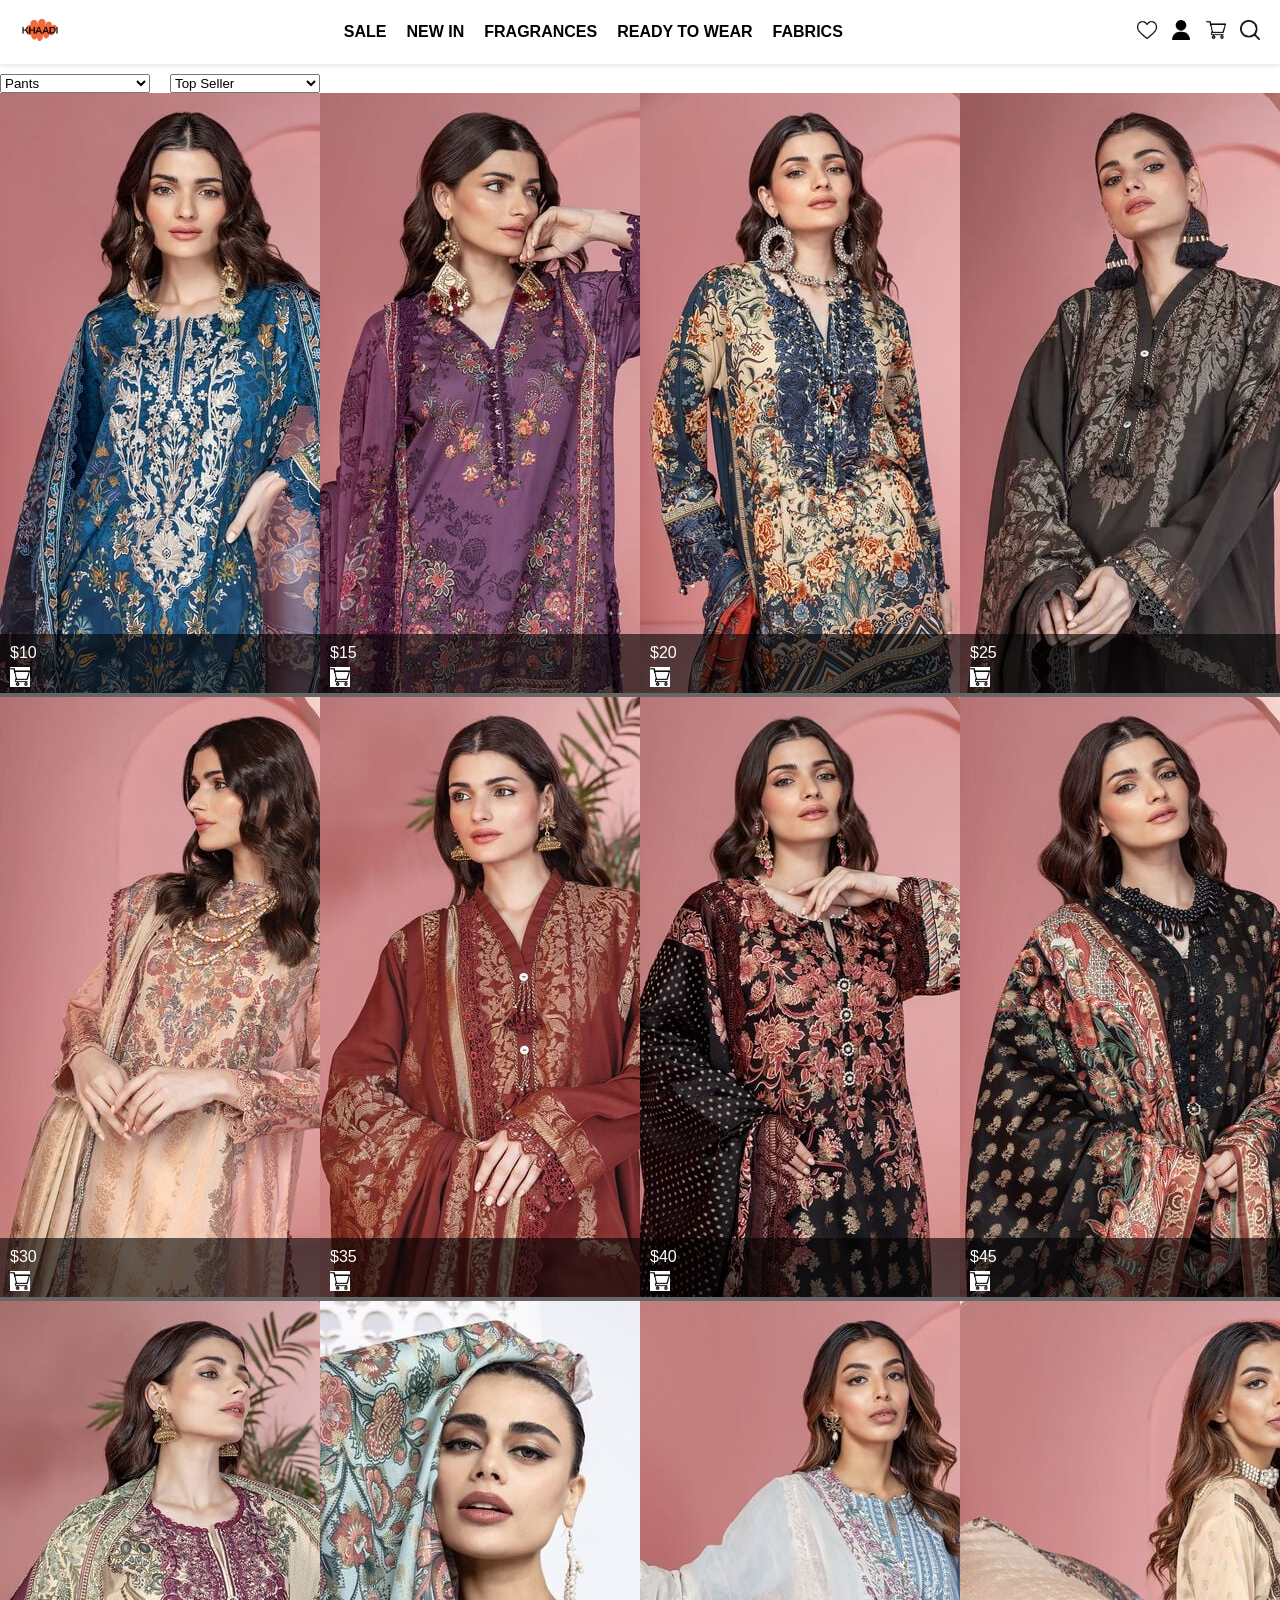
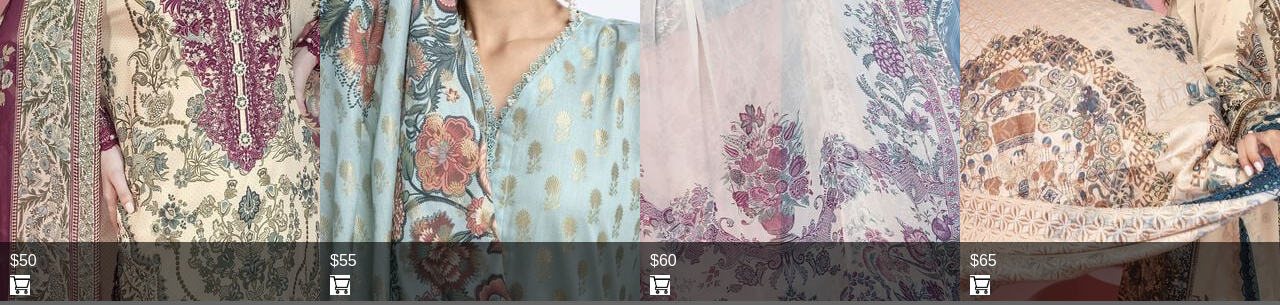
<file: fabrics.html>
<!DOCTYPE html>
<html lang="en">
<head>
    <meta charset="UTF-8">
    <meta name="viewport" content="width=device-width, initial-scale=1.0">
    <title>Fabrics</title>
    <link rel="stylesheet" href="sale.css">
</head>
<body>
    <header>
        <div class="logo">
            <img src="kk.png" alt="Logo">
        </div>
        <nav>
            <ul>
                <li> <a href="sale.html">SALE</a></li>
                <li><a href="newin.html">NEW IN</a></li>
                <li><a href="fragrance.html">FRAGRANCES</a></li>
                <li><a href="readytowear.html">READY TO WEAR</a></li>
                <li><a href="fabrics.html">FABRICS</a></li>
            </ul>
        </nav>
        <div class="icons">
            <img src="heart.png" alt="Icon 1">
            <a href="option.html">   <img src="user.png" alt="Icon 2"></a>
            <a href="user.html">   <img src="shop.png" alt="Icon 3"></a>
            <img src="search.png" alt="Icon 4">
        </div>
    </header>
    <div class="dropdowns">
        <div class="filter-dropdown">
            <select>
                <option value="pants">Pants</option>
                <option value="kurtas">Kurtas</option>
                <option value="shalwar">Shalwar</option>
                <option value="shirt">Shirt</option>
                <option value="duppata">Duppata</option>
            </select>
        </div>
        <div class="new-arrival-dropdown">
            <select>
                <option value="top-seller">Top Seller</option>
                <option value="recommended">Recommended</option>
                <option value="most-popular">Most Popular</option>
                <option value="new-arrival">New Arrival</option>
            </select>
        </div>
    </div>
    <div class="image-grid">
        <div class="image-item">
          <img src="fabric1.jpg" alt="Image 1">
          <div class="image-info">
            <p class="price">$10</p>
            <a href="user.html"> <img src="shop.png" alt="Icon 1"></a>
          </div>
        </div>
        <div class="image-item">
          <img src="fabric2.jpg" alt="Image 2">
          <div class="image-info">
            <p class="price">$15</p>
            <a href="user.html">  <img src="shop.png" alt="Icon 2"></a>
          </div>
        </div>
        <div class="image-item">
          <img src="fabric3.jpg" alt="Image 3">
          <div class="image-info">
            <p class="price">$20</p>
            <a href="user.html">  <img src="shop.png" alt="Icon 3"></a>
          </div>
        </div>
        <div class="image-item">
          <img src="fabric4.webp" alt="Image 4">
          <div class="image-info">
            <p class="price">$25</p>
            <a href="user.html">   <img src="shop.png" alt="Icon 4"></a>
          </div>
        </div>
        <div class="image-item">
          <img src="fabric5.jpg" alt="Image 5">
          <div class="image-info">
            <p class="price">$30</p>
            <a href="user.html">  <img src="shop.png" alt="Icon 5"></a>
          </div>
        </div>
        <div class="image-item">
          <img src="fabric6.jpg" alt="Image 6">
          <div class="image-info">
            <p class="price">$35</p>
            <a href="user.html">  <img src="shop.png" alt="Icon 6"></a>
          </div>
        </div>
        <div class="image-item">
          <img src="faabric 7.jpg" alt="Image 7">
          <div class="image-info">
            <p class="price">$40</p>
            <a href="user.html">  <img src="shop.png" alt="Icon 7"></a>
          </div>
        </div>
        <div class="image-item">
          <img src="fabric8.jpg" alt="Image 8">
          <div class="image-info">
            <p class="price">$45</p>
            <a href="user.html"> <img src="shop.png" alt="Icon 8"></a>
          </div>
        </div>
        <div class="image-item">
          <img src="fabric9.jpg" alt="Image 9">
          <div class="image-info">
            <p class="price">$50</p>
            <a href="user.html"> <img src="shop.png" alt="Icon 9"></a>
          </div>
        </div>
        <div class="image-item">
          <img src="fabric 10.jpg" alt="Image 10">
          <div class="image-info">
            <p class="price">$55</p>
            <a href="user.html"> <img src="shop.png" alt="Icon 10"></a>
          </div>
        </div>
        <div class="image-item">
          <img src="fabric 11.jpg" alt="Image 11">
          <div class="image-info">
            <p class="price">$60</p>
            <a href="user.html">  <img src="shop.png" alt="Icon 11"></a>
          </div>
        </div>
        <div class="image-item">
          <img src="fabric 12.jpg" alt="Image 12">
          <div class="image-info">
            <p class="price">$65</p>
            <a href="user.html">  <img src="shop.png" alt="Icon 12"></a>
          </div>
        </div>
      </div>
</body>
</html>
</file>
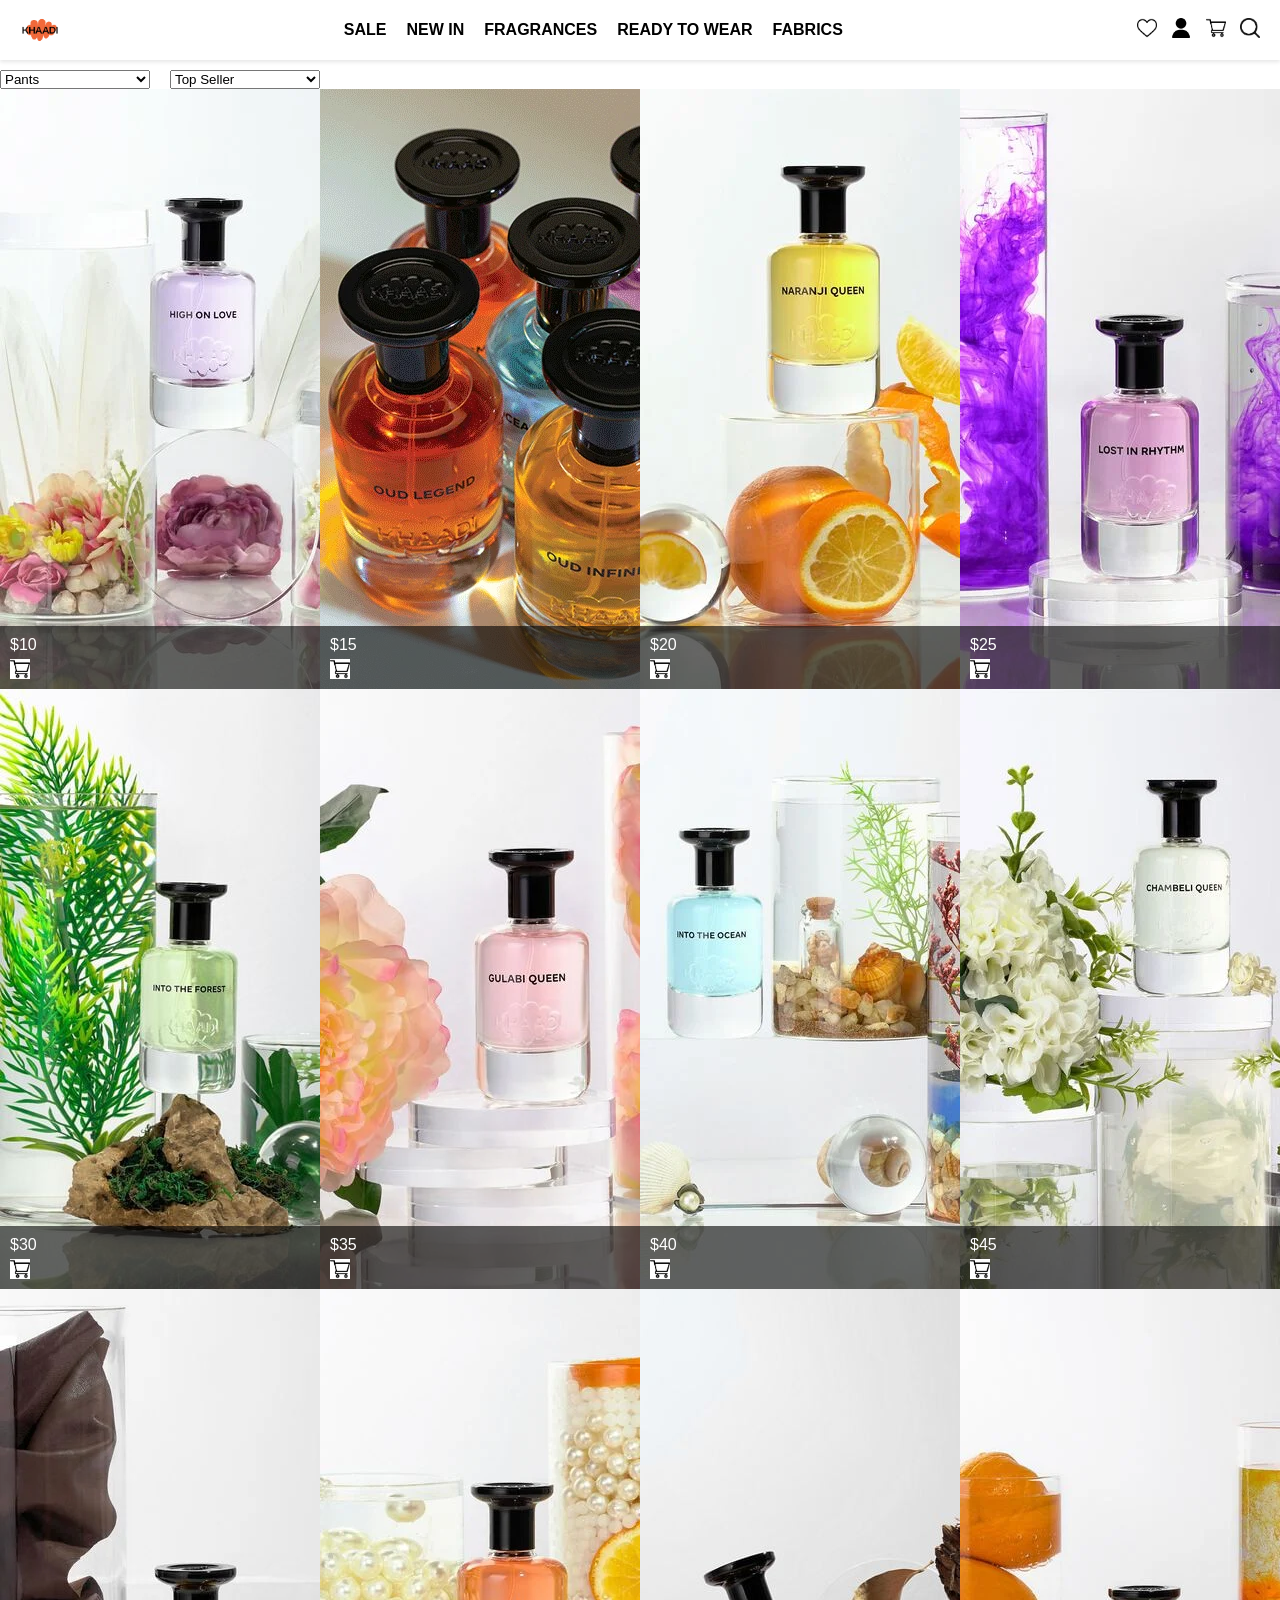
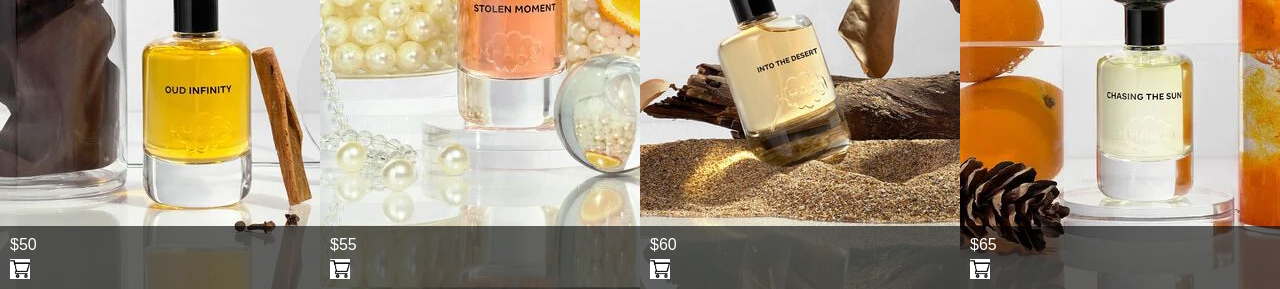
<file: fragrance.html>
<html lang="en"><head>
    <meta charset="UTF-8">
    <meta name="viewport" content="width=device-width, initial-scale=1.0">
    <title>Fragrance </title>
    <link rel="stylesheet" href="sale.css">
</head>
<body>
    <header>
        <div class="logo">
            <img src="kk.png" alt="Logo">
        </div>
        <nav>
            <ul>
                <li> <a href="sale.html">SALE</a></li>
                <li><a href="newin.html">NEW IN</a></li>
                <li><a href="fragrance.html">FRAGRANCES</a></li>
                <li><a href="readytowear.html">READY TO WEAR</a></li>
                <li><a href="fabrics.html">FABRICS</a></li>
            </ul>
        </nav>
        <div class="icons">
            <img src="heart.png" alt="Icon 1">
            <a href="option.html">   <img src="user.png" alt="Icon 2"></a>
            <a href="user.html">   <img src="shop.png" alt="Icon 3"></a>
            <img src="search.png" alt="Icon 4">
        </div>
    </header>
    <div class="dropdowns">
        <div class="filter-dropdown">
            <select>
                <option value="pants">Pants</option>
                <option value="kurtas">Kurtas</option>
                <option value="shalwar">Shalwar</option>
                <option value="shirt">Shirt</option>
                <option value="duppata">Duppata</option>
            </select>
        </div>
        <div class="new-arrival-dropdown">
            <select>
                <option value="top-seller">Top Seller</option>
                <option value="recommended">Recommended</option>
                <option value="most-popular">Most Popular</option>
                <option value="new-arrival">New Arrival</option>
            </select>
        </div>
    </div>
    <div class="image-grid">
        <div class="image-item">
          <img src="f1.webp" alt="Image 1">
          <div class="image-info">
            <p class="price">$10</p>
            <a href="user.html"> <img src="shop.png" alt="Icon 1"></a>
          </div>
        </div>
        <div class="image-item">
          <img src="f2.webp" alt="Image 2">
          <div class="image-info">
            <p class="price">$15</p>
            <a href="user.html">  <img src="shop.png" alt="Icon 2"></a>
          </div>
        </div>
        <div class="image-item">
          <img src="f3.webp" alt="Image 3">
          <div class="image-info">
            <p class="price">$20</p>
            <a href="user.html">  <img src="shop.png" alt="Icon 3"></a>
          </div>
        </div>
        <div class="image-item">
          <img src="f4.webp" alt="Image 4">
          <div class="image-info">
            <p class="price">$25</p>
            <a href="user.html">   <img src="shop.png" alt="Icon 4"></a>
          </div>
        </div>
        <div class="image-item">
          <img src="f5.jpg" alt="Image 5">
          <div class="image-info">
            <p class="price">$30</p>
            <a href="user.html">  <img src="shop.png" alt="Icon 5"></a>
          </div>
        </div>
        <div class="image-item">
          <img src="f6.webp" alt="Image 6">
          <div class="image-info">
            <p class="price">$35</p>
            <a href="user.html">  <img src="shop.png" alt="Icon 6"></a>
          </div>
        </div>
        <div class="image-item">
          <img src="f12.webp" alt="Image 7">
          <div class="image-info">
            <p class="price">$40</p>
            <a href="user.html">  <img src="shop.png" alt="Icon 7"></a>
          </div>
        </div>
        <div class="image-item">
          <img src="f7.webp" alt="Image 8">
          <div class="image-info">
            <p class="price">$45</p>
            <a href="user.html"> <img src="shop.png" alt="Icon 8"></a>
          </div>
        </div>
        <div class="image-item">
          <img src="f8.webp" alt="Image 9">
          <div class="image-info">
            <p class="price">$50</p>
            <a href="user.html"> <img src="shop.png" alt="Icon 9"></a>
          </div>
        </div>
        <div class="image-item">
          <img src="f9.webp" alt="Image 10">
          <div class="image-info">
            <p class="price">$55</p>
            <a href="user.html"> <img src="shop.png" alt="Icon 10"></a>
          </div>
        </div>
        <div class="image-item">
          <img src="f10.jpg" alt="Image 11">
          <div class="image-info">
            <p class="price">$60</p>
            <a href="user.html">  <img src="shop.png" alt="Icon 11"></a>
          </div>
        </div>
        <div class="image-item">
          <img src="f11.webp" alt="Image 12">
          <div class="image-info">
            <p class="price">$65</p>
            <a href="user.html">  <img src="shop.png" alt="Icon 12"></a>
          </div>
        </div>
      </div>


</body></html>
</file>
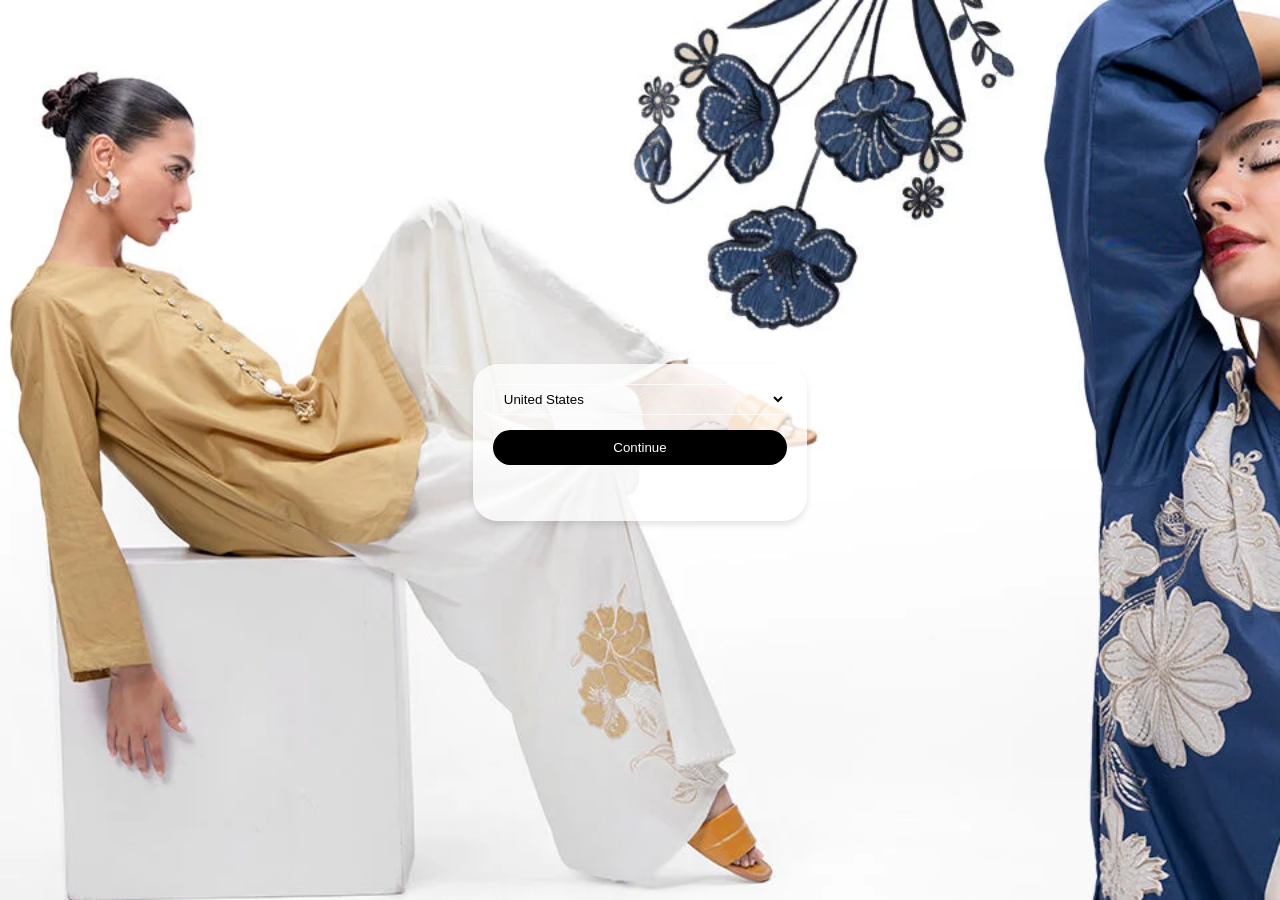
<file: frontpage.html>
<html lang="en"><head>
    <meta charset="UTF-8">
    <meta name="viewport" content="width=device-width, initial-scale=1.0">
    <link rel="stylesheet" href="frontpage.css">
    <title>Country Selection Form</title>

  
</head>
<body>
  
    <form action="firstpage.html">
    
        <select id="country" name="country">
            <option value="us">United States</option>
            <option value="ca">Canada</option>
            <option value="uk">United Kingdom</option>
            <option value="au">Australia</option>
            <option value="au">Global</option>
        </select>
        <button type="submit">Continue</button>
    </form>

</body></html>
</file>
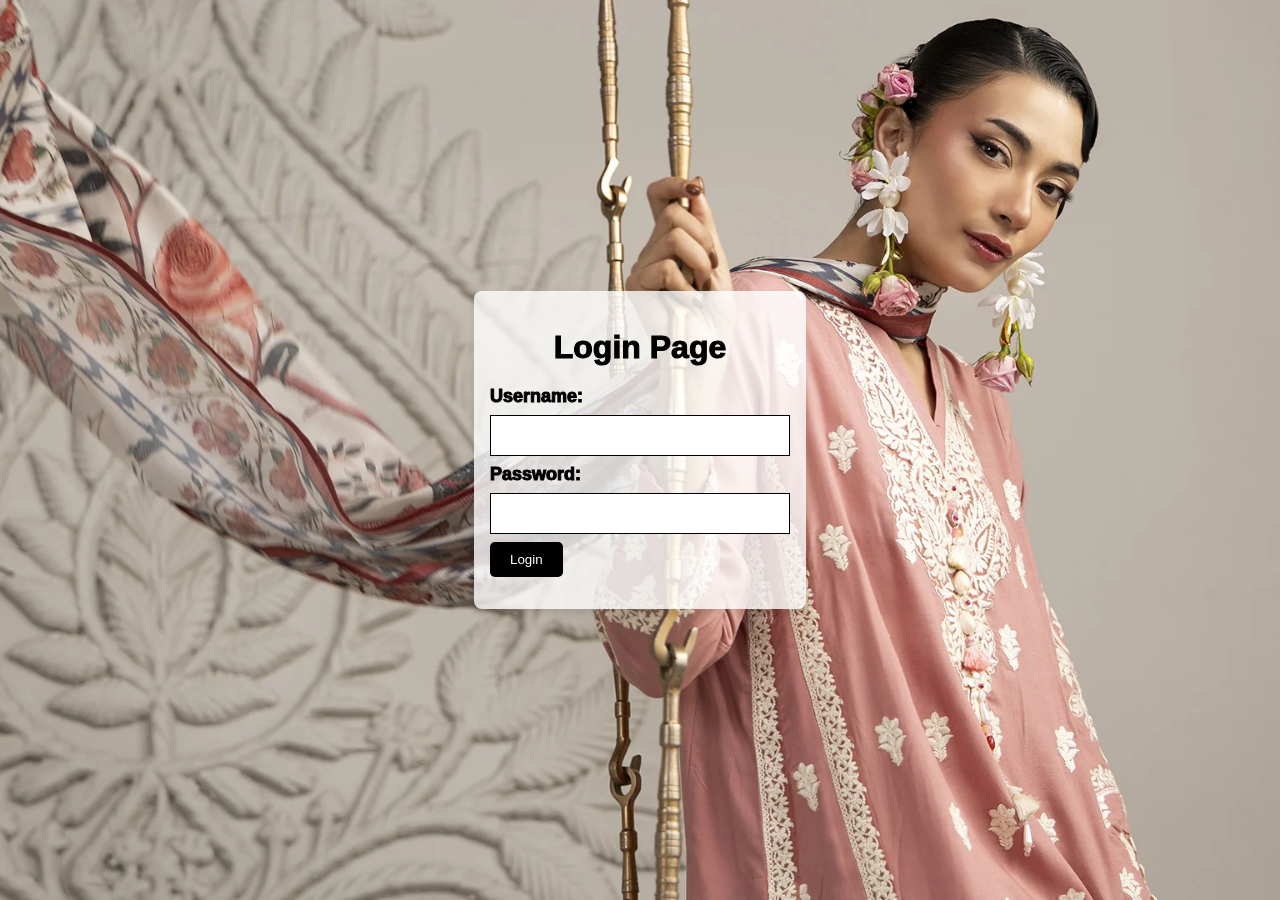
<file: loginpage.html>
<html><head>
    <title>Login Page</title>
    <style>
      body {
        font-family: Arial, sans-serif;
        height: 100%;
        margin: 0;
      }
      
      .bg-img {
        background-image: url("country select.webp");
        min-height: 100vh;
        background-size: cover;
        display: flex;
        flex-direction: column;
        align-items: center;
        justify-content: center;
      }
      
      .container {
        position: relative;
        max-width: 300px;
        padding: 16px;
        background: rgba(255, 255, 255, 0.8);
        border-radius: 8px;
        box-shadow: 0 4px 8px rgba(0, 0, 0, 0.1);
      }
      
      h1 {
        text-align: center;
        color: rgb(0, 0, 0);
        -webkit-text-stroke: 1px black;
        margin-bottom: 20px;
      }
      
      b {
        color: rgb(0, 0, 0);
        font-size: 18px;
        -webkit-text-stroke: 1px black;
      }
      
      input[type="text"], input[type="password"] {
        width: 100%;
        padding: 12px;
        margin: 8px 0;
        border: 1px solid rgb(0, 0, 0);
        box-sizing: border-box;
      }
      
      .button {
        background-color: rgb(0, 0, 0);
        color: white;
        padding: 10px 20px;
        border: none;
        border-radius: 5px;
        cursor: pointer;
      }
      
      .button:hover {
        background-color: #030303;
      }
    </style>
  </head>
  <body>
    <div class="bg-img">
      <div class="container">
        <h1>Login Page</h1>
        <form>
          <label for="username"><b>Username:</b></label>
          <input type="text" id="username" name="username" required="">
          
          <label for="password"><b>Password:</b></label>
          <input type="password" id="password" name="password" required="">
          
          <button class="button">Login</button>
        </form>
      </div>
    </div>
  
  
  </body></html>
</file>
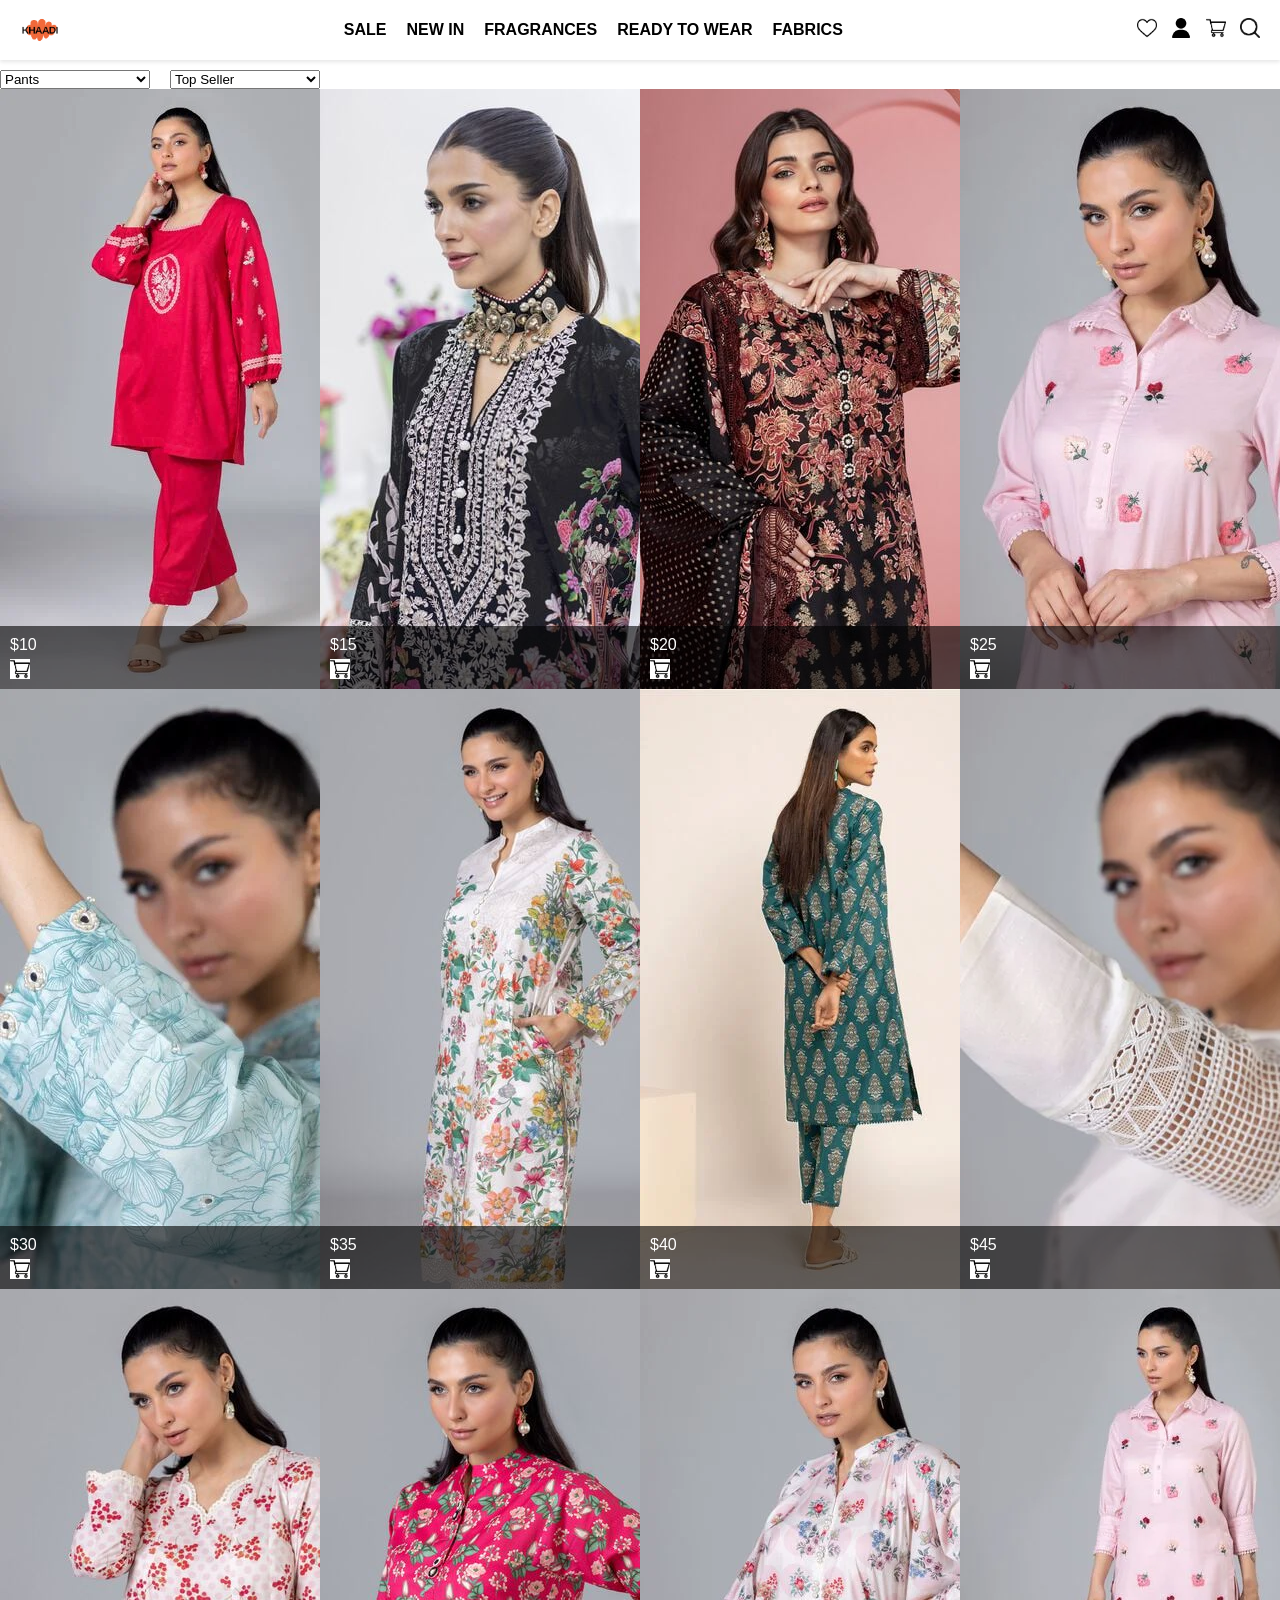
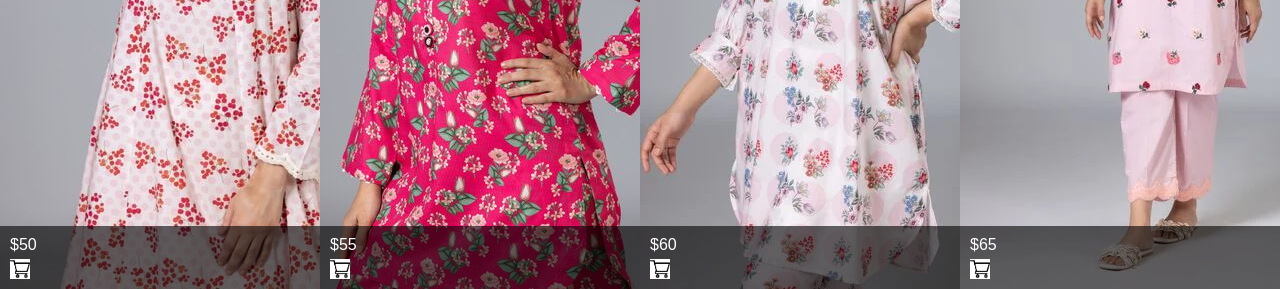
<file: newin.html>
<html lang="en"><head>
    <meta charset="UTF-8">
    <meta name="viewport" content="width=device-width, initial-scale=1.0">
    <title>New In</title>
    <link rel="stylesheet" href="sale.css">
</head>
<body>
    <header>
        <div class="logo">
            <img src="kk.png" alt="Logo">
        </div>
        <nav>
            <ul>
                <li> <a href="sale.html">SALE</a></li>
                <li><a href="newin.html">NEW IN</a></li>
                <li><a href="fragrance.html">FRAGRANCES</a></li>
                <li><a href="readytowear.html">READY TO WEAR</a></li>
                <li><a href="fabrics.html">FABRICS</a></li>
            </ul>
        </nav>
        <div class="icons">
            <img src="heart.png" alt="Icon 1">
            <a href="option.html">   <img src="user.png" alt="Icon 2"></a>
            <a href="user.html">   <img src="shop.png" alt="Icon 3"></a>
            <img src="search.png" alt="Icon 4">
        </div>
    </header>
    <div class="dropdowns">
        <div class="filter-dropdown">
            <select>
                <option value="pants">Pants</option>
                <option value="kurtas">Kurtas</option>
                <option value="shalwar">Shalwar</option>
                <option value="shirt">Shirt</option>
                <option value="duppata">Duppata</option>
            </select>
        </div>
        <div class="new-arrival-dropdown">
            <select>
                <option value="top-seller">Top Seller</option>
                <option value="recommended">Recommended</option>
                <option value="most-popular">Most Popular</option>
                <option value="new-arrival">New Arrival</option>
            </select>
        </div>
    </div>
    <div class="image-grid">
        <div class="image-item">
          <img src="new in 15.webp" alt="Image 1">
          <div class="image-info">
            <p class="price">$10</p>
            <a href="user.html"> <img src="shop.png" alt="Icon 1"></a>
          </div>
        </div>
        <div class="image-item">
          <img src="newin3.jpg" alt="Image 2">
          <div class="image-info">
            <p class="price">$15</p>
            <a href="user.html">  <img src="shop.png" alt="Icon 2"></a>
          </div>
        </div>
        <div class="image-item">
          <img src="new in 5.jpg" alt="Image 3">
          <div class="image-info">
            <p class="price">$20</p>
            <a href="user.html">  <img src="shop.png" alt="Icon 3"></a>
          </div>
        </div>
        <div class="image-item">
          <img src="new in 7.webp" alt="Image 4">
          <div class="image-info">
            <p class="price">$25</p>
            <a href="user.html">   <img src="shop.png" alt="Icon 4"></a>
          </div>
        </div>
        <div class="image-item">
          <img src="new in 8.webp" alt="Image 5">
          <div class="image-info">
            <p class="price">$30</p>
            <a href="user.html">  <img src="shop.png" alt="Icon 5"></a>
          </div>
        </div>
        <div class="image-item">
          <img src="new in 9.jpg" alt="Image 6">
          <div class="image-info">
            <p class="price">$35</p>
            <a href="user.html">  <img src="shop.png" alt="Icon 6"></a>
          </div>
        </div>
        <div class="image-item">
          <img src="sale 7.webp" alt="Image 7">
          <div class="image-info">
            <p class="price">$40</p>
            <a href="user.html">  <img src="shop.png" alt="Icon 7"></a>
          </div>
        </div>
        <div class="image-item">
          <img src="new in 10.webp" alt="Image 8">
          <div class="image-info">
            <p class="price">$45</p>
            <a href="user.html"> <img src="shop.png" alt="Icon 8"></a>
          </div>
        </div>
        <div class="image-item">
          <img src="new in 11.jpg" alt="Image 9">
          <div class="image-info">
            <p class="price">$50</p>
            <a href="user.html"> <img src="shop.png" alt="Icon 9"></a>
          </div>
        </div>
        <div class="image-item">
          <img src="new in 12.jpg" alt="Image 10">
          <div class="image-info">
            <p class="price">$55</p>
            <a href="user.html"> <img src="shop.png" alt="Icon 10"></a>
          </div>
        </div>
        <div class="image-item">
          <img src="new in 13.webp" alt="Image 11">
          <div class="image-info">
            <p class="price">$60</p>
            <a href="user.html">  <img src="shop.png" alt="Icon 11"></a>
          </div>
        </div>
        <div class="image-item">
          <img src="new in 14.webp" alt="Image 12">
          <div class="image-info">
            <p class="price">$65</p>
            <a href="user.html">  <img src="shop.png" alt="Icon 12"></a>
          </div>
        </div>
      </div>


</body></html>
</file>
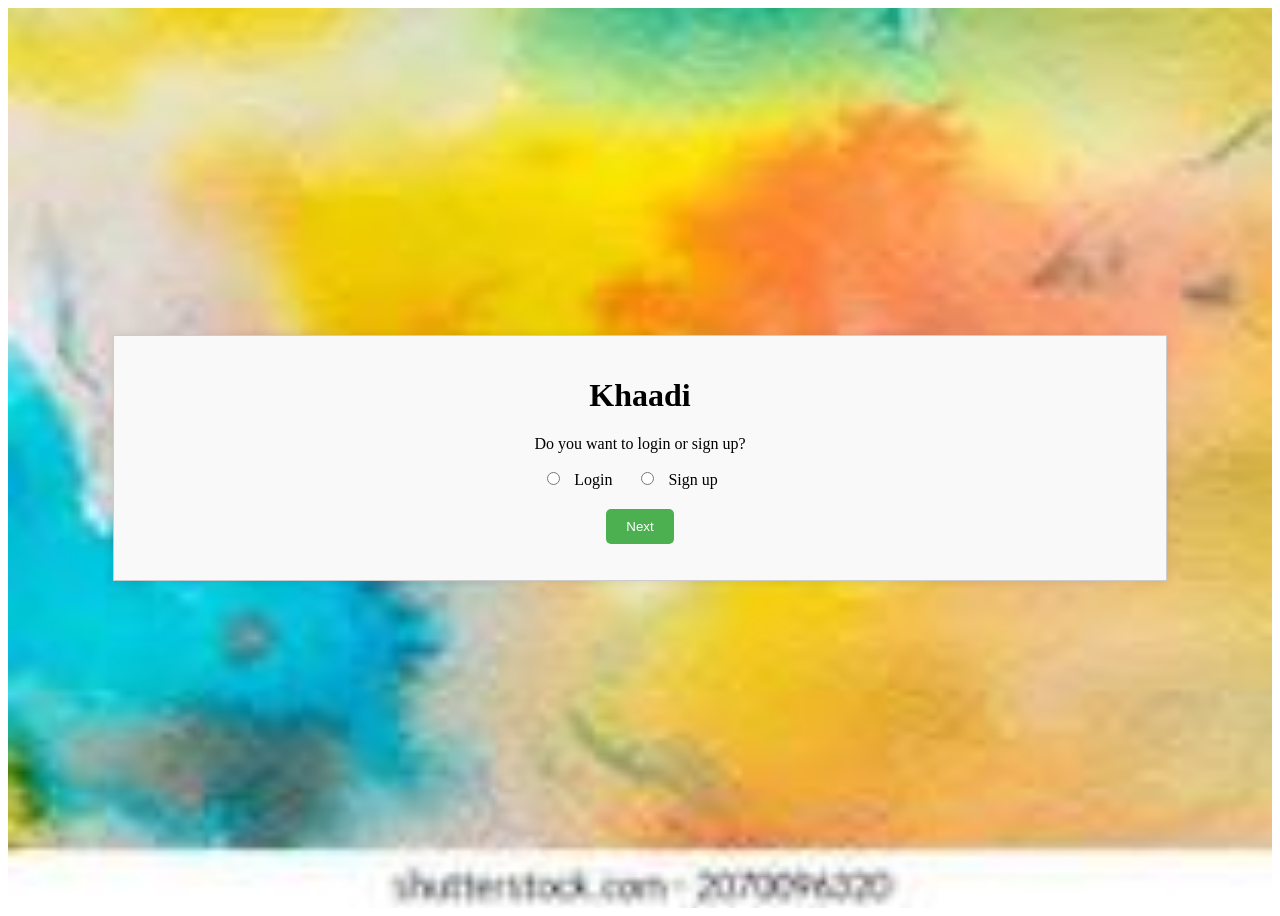
<file: option.html>
<html lang="en"><head>
    <title>Login/Signup Form</title>
    <meta charset="UTF-8">
    <meta name="viewport" content="width=device-width, initial-scale=1">

    <link rel="stylesheet" href="option.css">
</head>
<body>
    <div class="bg-img">
        <div class="container">
            <h1>Khaadi </h1>
            <p>Do you want to login or sign up?</p>
            <form action="" method="post">
                <div class="radio-group">
                    <input type="radio" id="login" name="action" value="login">
                    <label for="login">Login</label>
                    <input type="radio" id="signup" name="action" value="signup">
                    <label for="signup">Sign up</label>
                </div>
                <button type="submit">Next</button>
            </form>
        </div>
    </div>

    <script>
        const form = document.querySelector('form');
        form.addEventListener('submit', (e) => {
            e.preventDefault();
            const action = document.querySelector('input[name="action"]:checked').value;
            if (action === 'login') {
                window.location.href = 'loginpage.html';
            } else if (action === 'signup') {
                window.location.href = 'signuppage.html';
            }
        });
    </script>

</body></html>
</file>
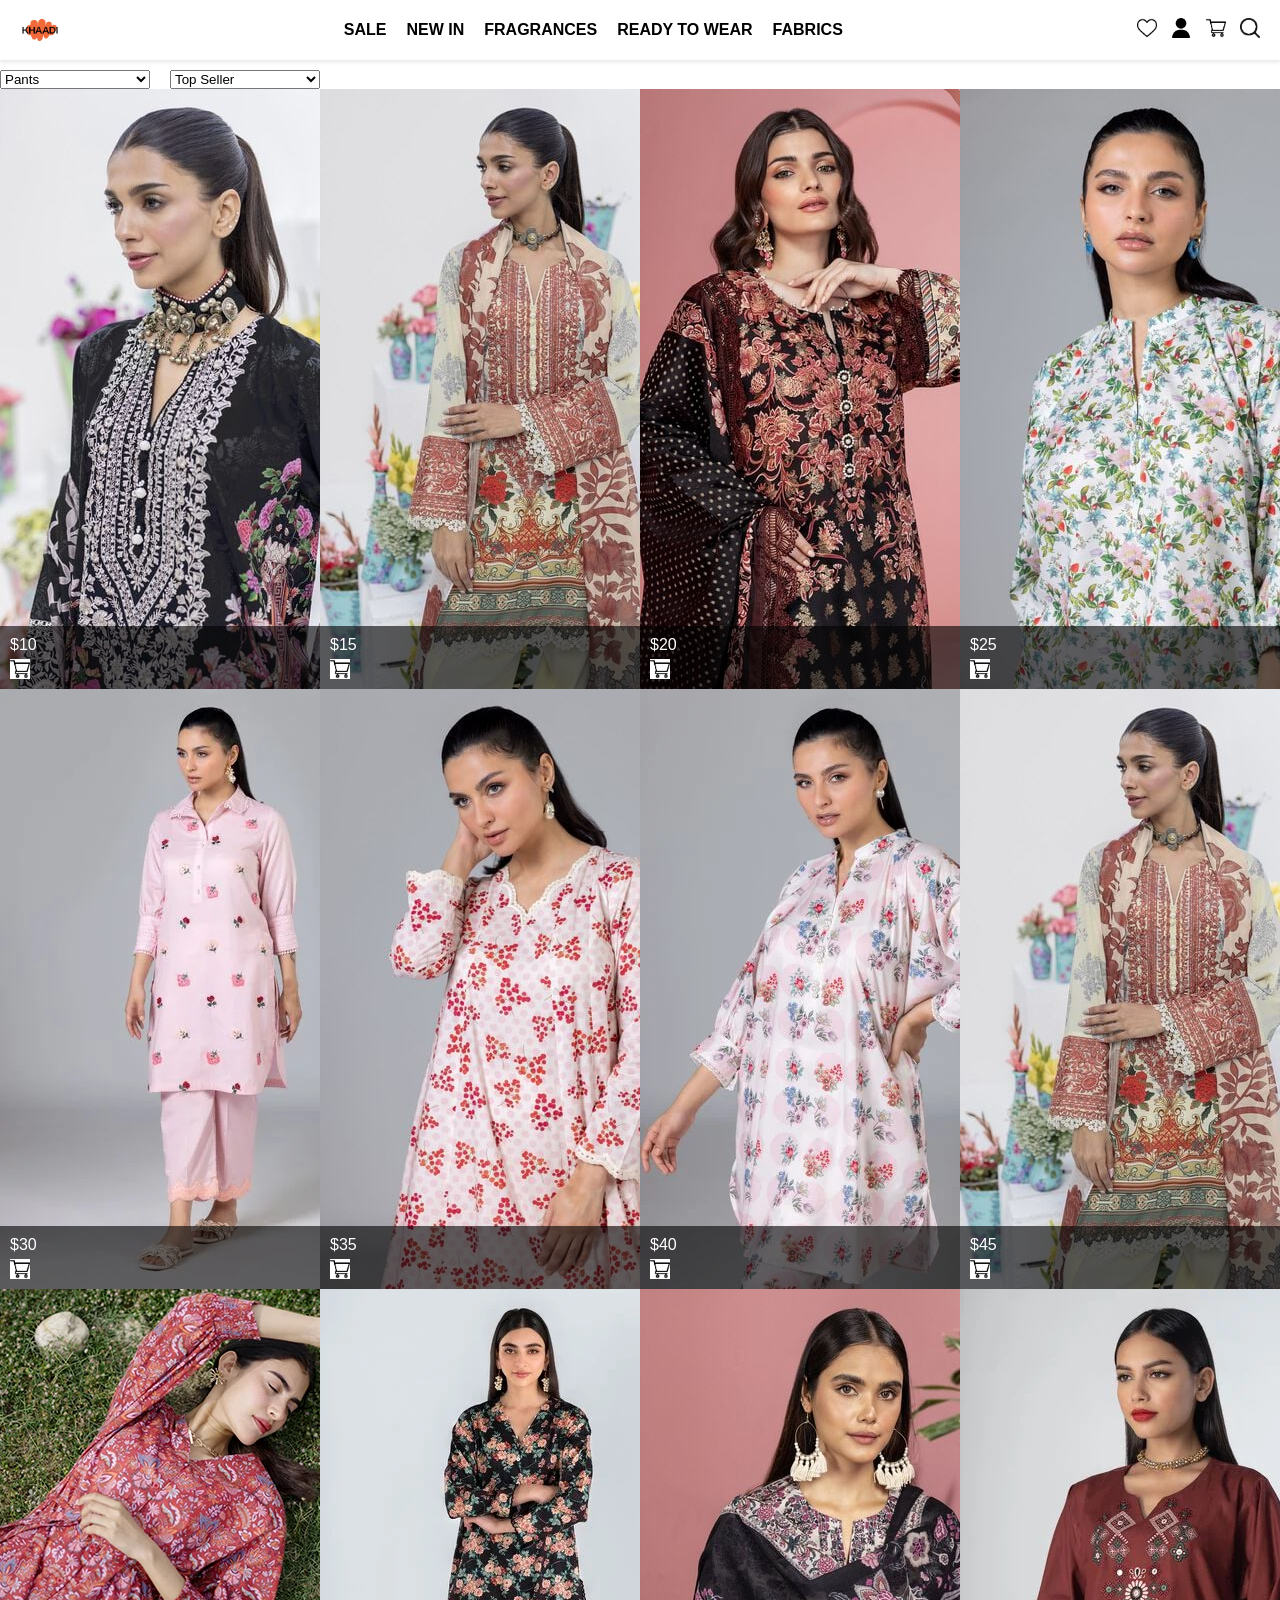
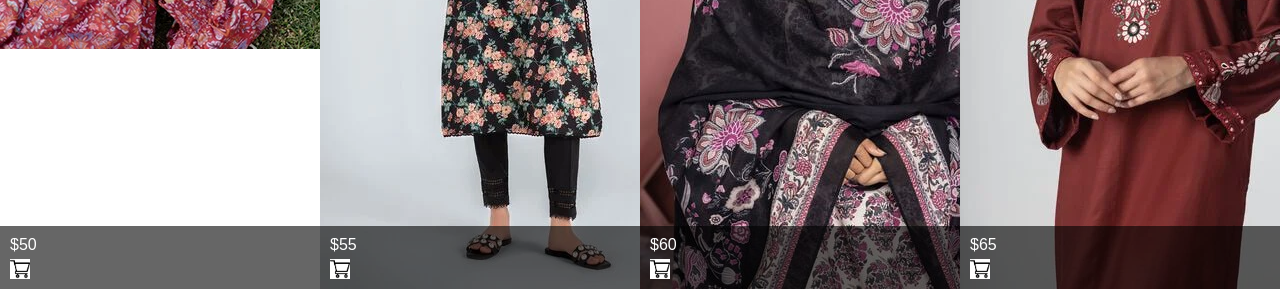
<file: readytowear.html>
<html lang="en"><head>
    <meta charset="UTF-8">
    <meta name="viewport" content="width=device-width, initial-scale=1.0">
    <title>Ready To Wear</title>
    <link rel="stylesheet" href="sale.css">
</head>
<body>
    <header>
        <div class="logo">
            <img src="kk.png" alt="Logo">
        </div>
        <nav>
            <ul>
                <li> <a href="sale.html">SALE</a></li>
                <li><a href="newin.html">NEW IN</a></li>
                <li><a href="fragrance.html">FRAGRANCES</a></li>
                <li><a href="readytowear.html">READY TO WEAR</a></li>
                <li><a href="fabrics.html">FABRICS</a></li>
            </ul>
        </nav>
        <div class="icons">
            <img src="heart.png" alt="Icon 1">
            <a href="option.html">   <img src="user.png" alt="Icon 2"></a>
            <a href="user.html">   <img src="shop.png" alt="Icon 3"></a>
            <img src="search.png" alt="Icon 4">
        </div>
    </header>
    <div class="dropdowns">
        <div class="filter-dropdown">
            <select>
                <option value="pants">Pants</option>
                <option value="kurtas">Kurtas</option>
                <option value="shalwar">Shalwar</option>
                <option value="shirt">Shirt</option>
                <option value="duppata">Duppata</option>
            </select>
        </div>
        <div class="new-arrival-dropdown">
            <select>
                <option value="top-seller">Top Seller</option>
                <option value="recommended">Recommended</option>
                <option value="most-popular">Most Popular</option>
                <option value="new-arrival">New Arrival</option>
            </select>
        </div>
    </div>
    <div class="image-grid">
        <div class="image-item">
          <img src="rtw.jpg" alt="Image 1">
          <div class="image-info">
            <p class="price">$10</p>
            <a href="user.html"> <img src="shop.png" alt="Icon 1"></a>
          </div>
        </div>
        <div class="image-item">
          <img src="rtw2.jpg" alt="Image 2">
          <div class="image-info">
            <p class="price">$15</p>
            <a href="user.html">  <img src="shop.png" alt="Icon 2"></a>
          </div>
        </div>
        <div class="image-item">
          <img src="rtw3.jpg" alt="Image 3">
          <div class="image-info">
            <p class="price">$20</p>
            <a href="user.html">  <img src="shop.png" alt="Icon 3"></a>
          </div>
        </div>
        <div class="image-item">
          <img src="rtw4.jpg" alt="Image 4">
          <div class="image-info">
            <p class="price">$25</p>
            <a href="user.html">   <img src="shop.png" alt="Icon 4"></a>
          </div>
        </div>
        <div class="image-item">
          <img src="rtw5.webp" alt="Image 5">
          <div class="image-info">
            <p class="price">$30</p>
            <a href="user.html">  <img src="shop.png" alt="Icon 5"></a>
          </div>
        </div>
        <div class="image-item">
          <img src="new in 11.jpg" alt="Image 6">
          <div class="image-info">
            <p class="price">$35</p>
            <a href="user.html">  <img src="shop.png" alt="Icon 6"></a>
          </div>
        </div>
        <div class="image-item">
          <img src="new in 13.webp" alt="Image 7">
          <div class="image-info">
            <p class="price">$40</p>
            <a href="user.html">  <img src="shop.png" alt="Icon 7"></a>
          </div>
        </div>
        <div class="image-item">
          <img src="newin4.jpg" alt="Image 8">
          <div class="image-info">
            <p class="price">$45</p>
            <a href="user.html"> <img src="shop.png" alt="Icon 8"></a>
          </div>
        </div>
        <div class="image-item">
          <img src="newin2.webp" alt="Image 9">
          <div class="image-info">
            <p class="price">$50</p>
            <a href="user.html"> <img src="shop.png" alt="Icon 9"></a>
          </div>
        </div>
        <div class="image-item">
          <img src="sale 6.webp" alt="Image 10">
          <div class="image-info">
            <p class="price">$55</p>
            <a href="user.html"> <img src="shop.png" alt="Icon 10"></a>
          </div>
        </div>
        <div class="image-item">
          <img src="sale 12.jpg" alt="Image 11">
          <div class="image-info">
            <p class="price">$60</p>
            <a href="user.html">  <img src="shop.png" alt="Icon 11"></a>
          </div>
        </div>
        <div class="image-item">
          <img src="sale 8.webp" alt="Image 12">
          <div class="image-info">
            <p class="price">$65</p>
            <a href="user.html">  <img src="shop.png" alt="Icon 12"></a>
          </div>
        </div>
      </div>


</body></html>
</file>
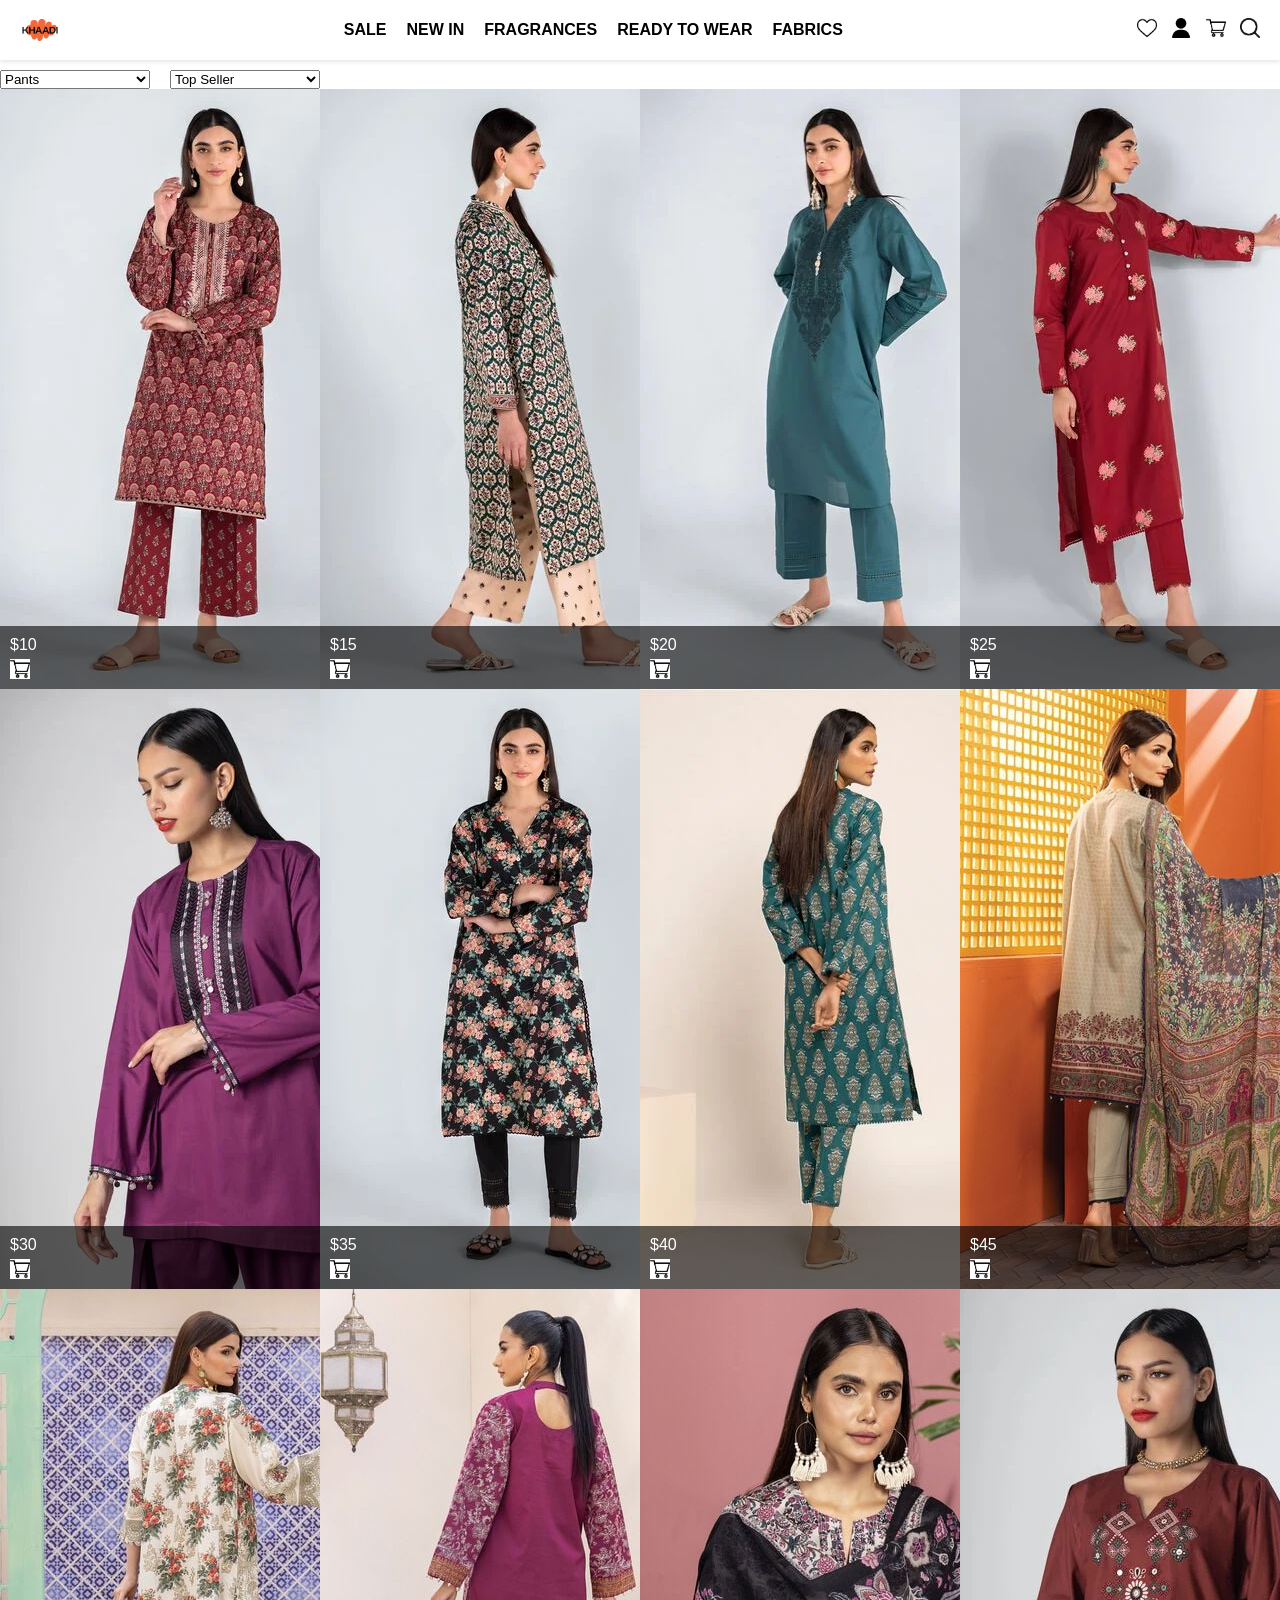
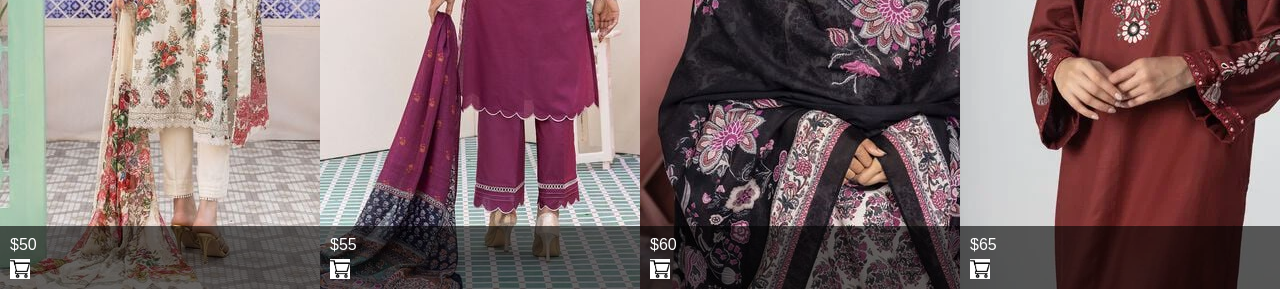
<file: sale.html>
<html lang="en"><head>
    <meta charset="UTF-8">
    <meta name="viewport" content="width=device-width, initial-scale=1.0">
    <title>Sale</title>
    <link rel="stylesheet" href="sale.css">
</head>
<body>
    <header>
        <div class="logo">
            <img src="kk.png" alt="Logo">
        </div>
        <nav>
            <ul>
                <li> <a href="sale.html">SALE</a></li>
                <li><a href="newin.html">NEW IN</a></li>
                <li><a href="fragrance.html">FRAGRANCES</a></li>
                <li><a href="readytowear.html">READY TO WEAR</a></li>
                <li><a href="fabrics.html">FABRICS</a></li>
            </ul>
        </nav>
        <div class="icons">
            <img src="heart.png" alt="Icon 1">
            <a href="option.html">   <img src="user.png" alt="Icon 2"></a>
            <a href="user.html">   <img src="shop.png" alt="Icon 3"></a>
            <img src="search.png" alt="Icon 4">
        </div>
    </header>
    <div class="dropdowns">
        <div class="filter-dropdown">
            <select>
                <option value="pants">Pants</option>
                <option value="kurtas">Kurtas</option>
                <option value="shalwar">Shalwar</option>
                <option value="shirt">Shirt</option>
                <option value="duppata">Duppata</option>
            </select>
        </div>
        <div class="new-arrival-dropdown">
            <select>
                <option value="top-seller">Top Seller</option>
                <option value="recommended">Recommended</option>
                <option value="most-popular">Most Popular</option>
                <option value="new-arrival">New Arrival</option>
            </select>
        </div>
    </div>
    <div class="image-grid">
        <div class="image-item">
          <img src="sale pic1.webp" alt="Image 1">
          <div class="image-info">
            <p class="price">$10</p>
            <a href="user.html"> <img src="shop.png" alt="Icon 1"></a>
          </div>
        </div>
        <div class="image-item">
          <img src="sale pic 2.webp" alt="Image 2">
          <div class="image-info">
            <p class="price">$15</p>
            <a href="user.html">  <img src="shop.png" alt="Icon 2"></a>
          </div>
        </div>
        <div class="image-item">
          <img src="sale pic 3.webp" alt="Image 3">
          <div class="image-info">
            <p class="price">$20</p>
            <a href="user.html">  <img src="shop.png" alt="Icon 3"></a>
          </div>
        </div>
        <div class="image-item">
          <img src="sale pic 4.webp" alt="Image 4">
          <div class="image-info">
            <p class="price">$25</p>
            <a href="user.html">   <img src="shop.png" alt="Icon 4"></a>
          </div>
        </div>
        <div class="image-item">
          <img src="sale.webp" alt="Image 5">
          <div class="image-info">
            <p class="price">$30</p>
            <a href="user.html">  <img src="shop.png" alt="Icon 5"></a>
          </div>
        </div>
        <div class="image-item">
          <img src="sale 6.webp" alt="Image 6">
          <div class="image-info">
            <p class="price">$35</p>
            <a href="user.html">  <img src="shop.png" alt="Icon 6"></a>
          </div>
        </div>
        <div class="image-item">
          <img src="sale 7.webp" alt="Image 7">
          <div class="image-info">
            <p class="price">$40</p>
            <a href="user.html">  <img src="shop.png" alt="Icon 7"></a>
          </div>
        </div>
        <div class="image-item">
          <img src="sale 9.jpg" alt="Image 8">
          <div class="image-info">
            <p class="price">$45</p>
            <a href="user.html"> <img src="shop.png" alt="Icon 8"></a>
          </div>
        </div>
        <div class="image-item">
          <img src="sale 10.jpg" alt="Image 9">
          <div class="image-info">
            <p class="price">$50</p>
            <a href="user.html"> <img src="shop.png" alt="Icon 9"></a>
          </div>
        </div>
        <div class="image-item">
          <img src="sale 11.jpg" alt="Image 10">
          <div class="image-info">
            <p class="price">$55</p>
            <a href="user.html"> <img src="shop.png" alt="Icon 10"></a>
          </div>
        </div>
        <div class="image-item">
          <img src="sale 12.jpg" alt="Image 11">
          <div class="image-info">
            <p class="price">$60</p>
            <a href="user.html">  <img src="shop.png" alt="Icon 11"></a>
          </div>
        </div>
        <div class="image-item">
          <img src="sale 8.webp" alt="Image 12">
          <div class="image-info">
            <p class="price">$65</p>
            <a href="user.html">  <img src="shop.png" alt="Icon 12"></a>
          </div>
        </div>
      </div>


</body></html>
</file>
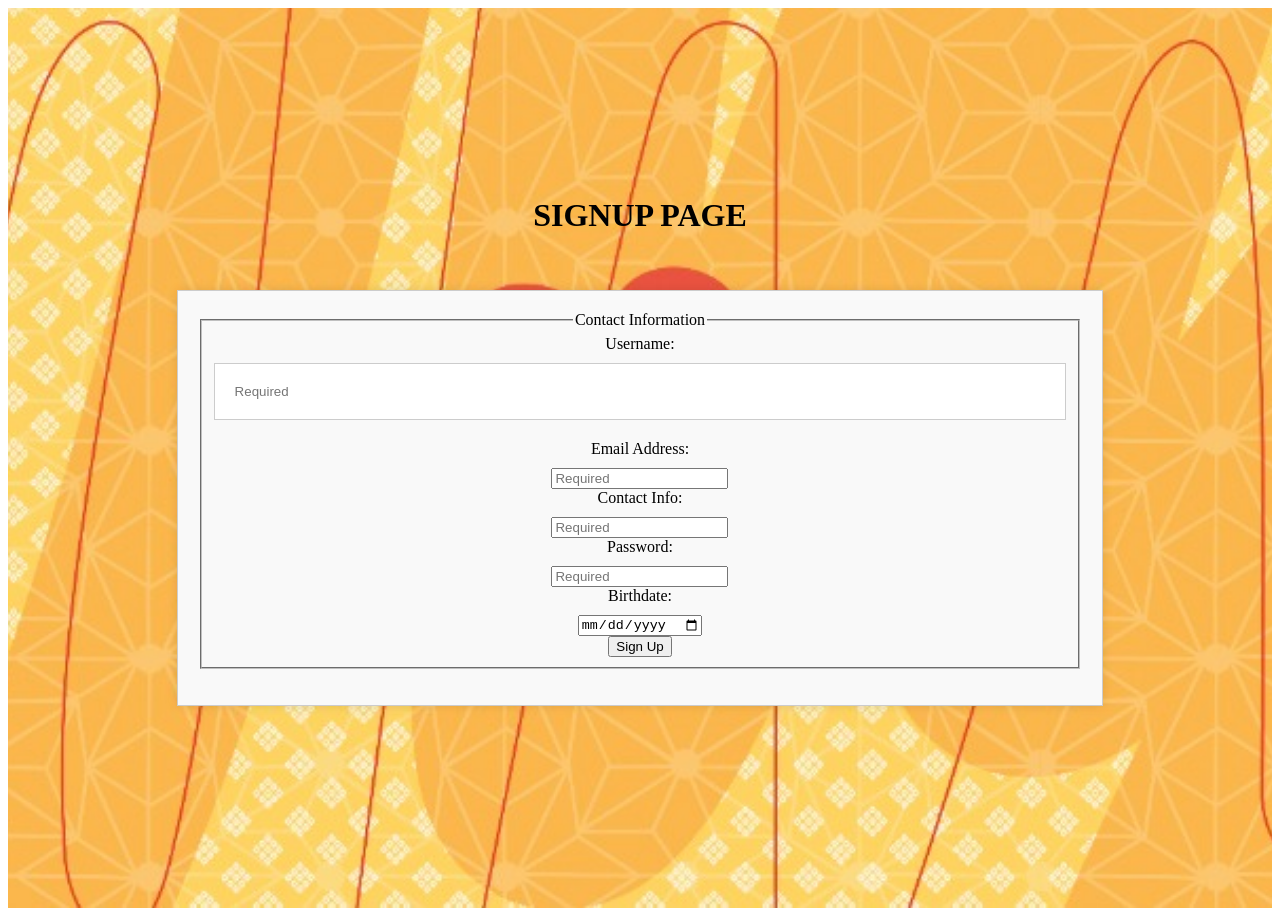
<file: signuppage.html>
<html lang="en"><head>
    <title>Signup Page</title>
    <meta charset="UTF-8">
    <meta name="viewport" content="width=device-width, initial-scale=1">

    <link rel="stylesheet" href="signuppage.css">
</head>
<body>
    <div class="bg-img">
        <div class="header">
            <h1>SIGNUP PAGE</h1>
        </div>
        <div class="container">
            <form action="signup.html" method="post">
                <fieldset>
                    <legend class="contact">Contact Information</legend>
                    <div class="row">
                        <label for="name">Username:</label>
                        <div class="tf">
                            <input type="text" id="name" name="user_name" placeholder="Required" required=""><br>
                        </div>
                    </div>
                    <div class="row">
                        <label for="email">Email Address:</label>
                        <div class="tf">
                            <input type="email" id="email" name="user_mail" placeholder="Required" required=""><br>
                        </div>
                    </div>
                    <div class="row">
                        <label for="number">Contact Info:</label>
                        <div class="tf">
                            <input type="tel" id="number" name="user_number" placeholder="Required" required=""><br>
                        </div>
                    </div>
                    <div class="row">
                        <label for="address">Password:</label>
                        <div class="tf">
                            <input type="password" id="address" name="user_password" placeholder="Required" required=""><br>
                        </div>
                    </div>
                    <div class="row">
                        <label for="city">Birthdate:</label>
                        <div class="tf">
                            <input type="date" id="city" name="user_birthdate" placeholder="Required" required=""><br>
                        </div>
                    </div>
                    <button type="submit">Sign Up</button>
                </fieldset>
            </form>
        </div>
    </div>


</body></html>
</file>
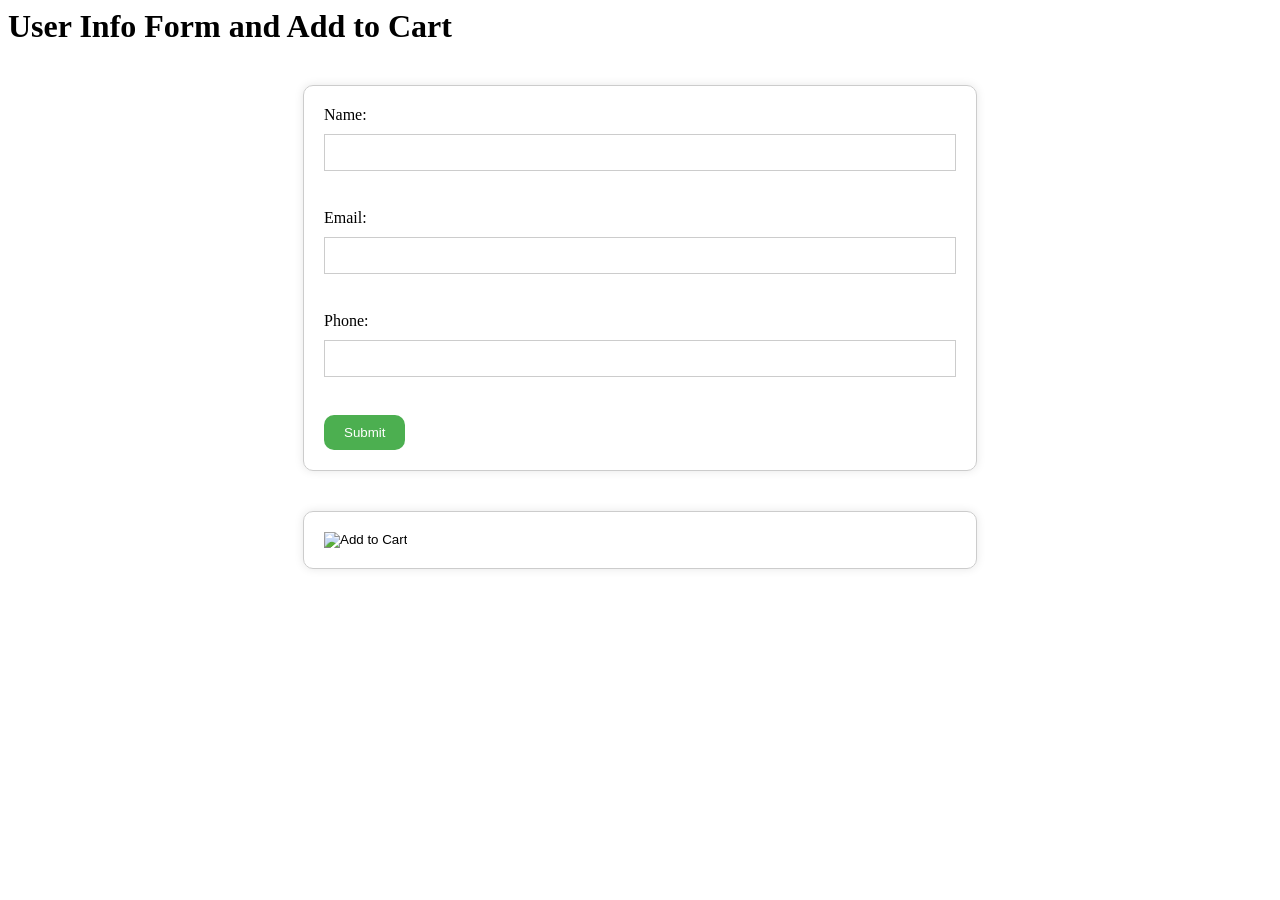
<file: user.html>
<html lang="en"><head>
    <meta charset="UTF-8">
    <meta name="viewport" content="width=device-width, initial-scale=1.0">
    <title>User Info Form and Add to Cart</title>
    <style>
        /* Add some basic styling to make the form look decent */
        form {
            width: 50%;
            margin: 40px auto;
            padding: 20px;
            border: 1px solid #ccc;
            border-radius: 10px;
            box-shadow: 0 0 10px rgba(0, 0, 0, 0.1);
        }


        label {
            display: block;
            margin-bottom: 10px;
        }
        input[type="text"], input[type="email"], input[type="tel"] {
            width: 100%;
            padding: 10px;
            margin-bottom: 20px;
            border: 1px solid #ccc;
        }
        input[type="submit"] {
            background-color: #4CAF50;
            color: #fff;
            padding: 10px 20px;
            border: none;
            border-radius: 10px;
            cursor: pointer;
        }
        input[type="submit"]:hover {
            background-color: #3e8e41;
        }
    </style>
</head>
<body>
    <h1>User Info Form and Add to Cart</h1>
    <form>
        <label for="name">Name:</label>
        <input type="text" id="name" name="name"><br><br>
        <label for="email">Email:</label>
        <input type="email" id="email" name="email"><br><br>
        <label for="phone">Phone:</label>
        <input type="tel" id="phone" name="phone"><br><br>
        <input type="submit" value="Submit">
    </form>
    <form target="paypal" action="https://www.paypal.com/cgi-bin/webscr" method="post">
        <!-- Identify your business so that you can collect the payments. -->
        <input type="hidden" name="business" value="kin@kinskards.com">
        <!-- Specify a PayPal shopping cart View Cart button. -->
        <input type="hidden" name="cmd" value="_cart">
        <input type="hidden" name="display" value="1">
        <!-- Continue shopping on the current webpage of the merchant site. -->
        <input type="hidden" name="shopping_url" value="https://example.com/birthday_cards">
        <!-- Display the View Cart button. -->
        <input type="image" name="submit" src="https://www.paypalobjects.com/en_US/i/btn/btn_cart_LG.gif" alt="Add to Cart">
        <img alt="" width="1" height="1" src="https:
</file>
<file: sale.css>
body {
    margin: 0;
    font-family: Arial, sans-serif;
}

header {
    background-color: #fff;
    padding: 10px 20px;
    display: flex;
    justify-content: space-between;
    align-items: center;
    box-shadow: 0 2px 4px rgba(0, 0, 0, 0.1);
}

.logo img {
    height: 40px; /* Adjust logo height as needed */
}

nav ul {
    list-style-type: none;
    margin: 0;
    padding: 0;
    display: flex;
}

nav ul li {
    margin-right: 20px;
}

nav ul li:last-child {
    margin-right: 0;
}

nav ul li a {
    text-decoration: none;
    color: black;
    font-weight: bold;
    text-transform: uppercase;
}

.icons img {
    height: 20px; /* Adjust icon height as needed */
    margin-left: 10px; /* Adjust spacing between icons */
}

.dropdowns {
    display: flex;
    margin-top: 10px; /* Adjust the margin to move the dropdowns down */
}

.filter-dropdown,
.new-arrival-dropdown {
    margin-right: 20px; /* Adjust the margin to space the dropdowns */
}

.filter-dropdown select,
.new-arrival-dropdown select {
    width: 150px; /* Adjust the width of the dropdowns */
}

.image-grid {
    display: flex;
    flex-wrap: wrap;
  }
  
  .image-item {
    width: 25%;
    position: relative;
  }
  
  .image-info {
    position: absolute;
    bottom: 0;
    left: 0;
    width: 100%;
    background-color: rgba(0, 0, 0, 0.6);
    color: white;
    padding: 10px;
    box-sizing: border-box;
  }
  
  .price {
    margin: 0;
    margin-bottom: 5px;
  }
  
  .image-info img {
    width: 20px;
    height: 20px;
    vertical-align: middle;
  }
</file>
<file: frontpage.css>
body {
    background-image: url("frontpage.webp"); /* Replace with your background image file */
    background-repeat: no-repeat;
    background-size: cover;
    display: flex;
    justify-content: center;
    align-items: center;
    height: 100vh;
    margin: 0;
    background-color: #ffffffc5;
}

form {
    background-color: #ffffffc5;
    border-radius: 25px;
    padding: 20px;
    box-shadow: 0 4px 6px rgba(0, 0, 0, 0.1);
    height: 13%;
    width: 23%;
    
}





/* Set the color of the options to white */
select {
    width: 100%;
    padding: 6px;
    border-radius: 4px;
    border: 1px solid #ffffffc5;
    background-color: transparent; /* Make the background transparent */
    margin-bottom: 15px;
    color: black; /* Set the color of the dropdown list words to black */
}

/* Set the color of the options to black */
select option {
    color: black;
}

button {
    background-color: #000000;
    color: white;
    padding: 10px 20px;
    border: none;
    border-radius: 50px;
    cursor: pointer;
    width: 100%;
}
</file>
<file: option.css>
.container {
    width: 80%;
    margin: 40px auto;
    padding: 20px;
    background-color: #f9f9f9;
    border: 1px solid #ccc;
    box-shadow: 0 0 10px rgba(0, 0, 0, 0.1);
    text-align: center;
}

.radio-group {
    margin-bottom: 20px;
}

input[type="radio"] {
    margin-right: 10px;
}

label {
    margin-right: 20px;
}

.bg-img {
    background-image: url("option.jpg"); /* Replace with your background image file */
    background-size: cover;
    background-position: center;
    height: 100vh;
    display: flex;
    flex-direction: column;
    align-items: center;
    justify-content: center;
}

button[type="submit"] {
    background-color: #4CAF50;
    color: white;
    padding: 10px 20px;
    border: none;
    border-radius: 5px;
    cursor: pointer;
}
</file>
<file: signuppage.css>
.bg-img {
    background-image: url("signup.jpeg"); 
    background-size: cover;
    background-position: center;
    height: 100vh;
    display: flex;
    flex-direction: column;
    align-items: center;
    justify-content: center;
}

.container {
    width: 70%;
    margin: 35px auto;
    padding: 20px;
    background-color: #f9f9f9;
    border: 1px solid #ccc;
    box-shadow: 0 0 10px rgba(0, 0, 0, 0.1);
    text-align: center;
}

.form-group {
    margin-bottom: 30px;
}

label {
    display: block;
    margin-bottom: 10px;
}

input[type="text"], textarea {
    width: 100%;
    padding: 20px;
    margin-bottom: 20px;
    border: 1px solid #ccc;
}

.btn-send {
    background-color: #4CAF50;
    color: white;
    padding: 10px 20px;
    border: none;
    border-radius: 5px;
    cursor: pointer;
}

.btn-send:hover {
    background-color: #3e8e41;
}
</file>
